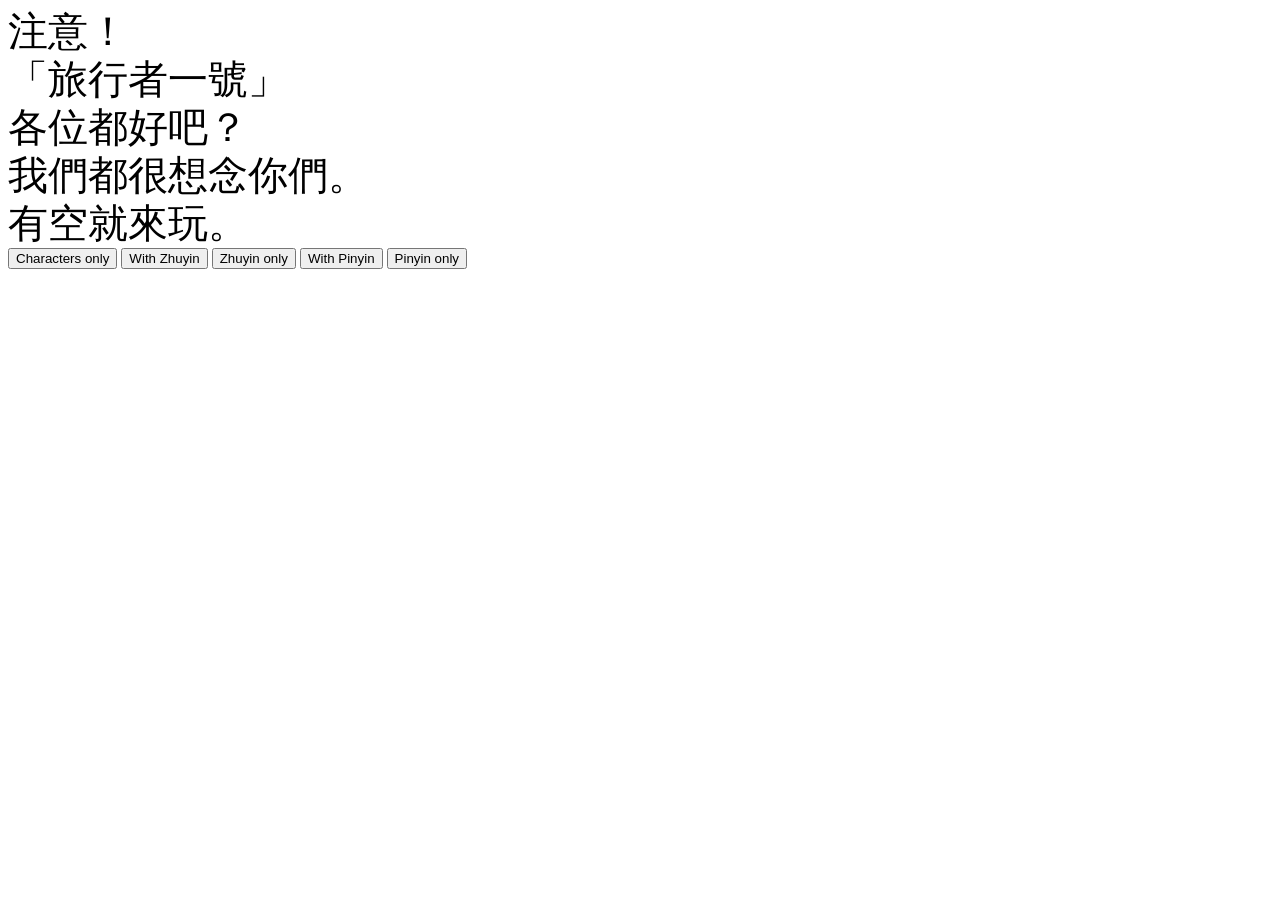
<file: demo/cmk3/index.html>
<!DOCTYPE html>
<html lang="zh-hant-TW">
<head>
	<meta charset="utf-8"></head>
	<link type="text/css" rel="stylesheet" href="index.css" charset="utf8">
	<title>注音符號調號之數位排版</title>
<body>
    <div id="reader" class="mode-char">
        <bpmf zhuyin="ㄓㄨˋ" pinyin="zhù">注</bpmf><bpmf zhuyin="ㄧˋ" pinyin="yì">意</bpmf>！
        <br>
        「<bpmf zhuyin="ㄌㄩˇ" pinyin="lǚ">旅</bpmf><bpmf zhuyin="ㄒㄧㄥˊ" pinyin="xíng">行</bpmf><bpmf zhuyin="ㄓㄜˇ" pinyin="zhě">者</bpmf><bpmf zhuyin="ㄧ" pinyin="yī">一</bpmf><bpmf zhuyin="ㄏㄠˋ" pinyin="hào">號</bpmf>」
        <br/>
		<bpmf zhuyin="ㄍㄜˋ" pinyin="gè">各</bpmf><bpmf zhuyin="ㄨㄟˋ" pinyin="wèi">位</bpmf><bpmf zhuyin="ㄉㄡ" pinyin="dōu">都</bpmf><bpmf zhuyin="ㄏㄠˇ" pinyin="hǎo">好</bpmf><bpmf zhuyin="˙ㄅㄚ" pinyin="ba">吧</bpmf>？
        <br/>
		<bpmf zhuyin="ㄨㄛˇ" pinyin="wǒ">我</bpmf><bpmf zhuyin="˙ㄇㄣ" pinyin="men">們</bpmf><bpmf zhuyin="ㄉㄡ" pinyin="dōu">都</bpmf><bpmf zhuyin="ㄏㄣˇ" pinyin="hěn">很</bpmf><bpmf zhuyin="ㄒㄧㄤˇ" pinyin="xiǎng">想</bpmf><bpmf zhuyin="ㄋㄧㄢˋ" pinyin="niàn">念</bpmf><bpmf zhuyin="ㄋㄧˇ" pinyin="nǐ">你</bpmf><bpmf zhuyin="˙ㄇㄣ" pinyin="men">們</bpmf>。
        <br/>
		<bpmf zhuyin="ㄧㄡˇ" pinyin="yǒu">有</bpmf><bpmf zhuyin="ㄎㄨㄥˋ" pinyin="kòng">空</bpmf><bpmf zhuyin="ㄐㄧㄡˋ" pinyin="jiù">就</bpmf><bpmf zhuyin="ㄌㄞˊ" pinyin="lái">來</bpmf><bpmf zhuyin="ㄨㄢˊ" pinyin="wán">玩</bpmf>。
    </div>

    <div class="controls">
        <button onclick="setMode('mode-char')">Characters only</button>
        <button onclick="setMode('mode-zhuyin')">With Zhuyin</button>
        <button onclick="setMode('mode-zhuyin-only')">Zhuyin only</button>
        <button onclick="setMode('mode-pinyin')">With Pinyin</button>
        <button onclick="setMode('mode-pinyin-only')">Pinyin only</button>
    </div>

    <script>
        function setMode(mode) {
            const reader = document.getElementById('reader');
            reader.className = mode;
        }
    </script>
</body>
</html>
</file>
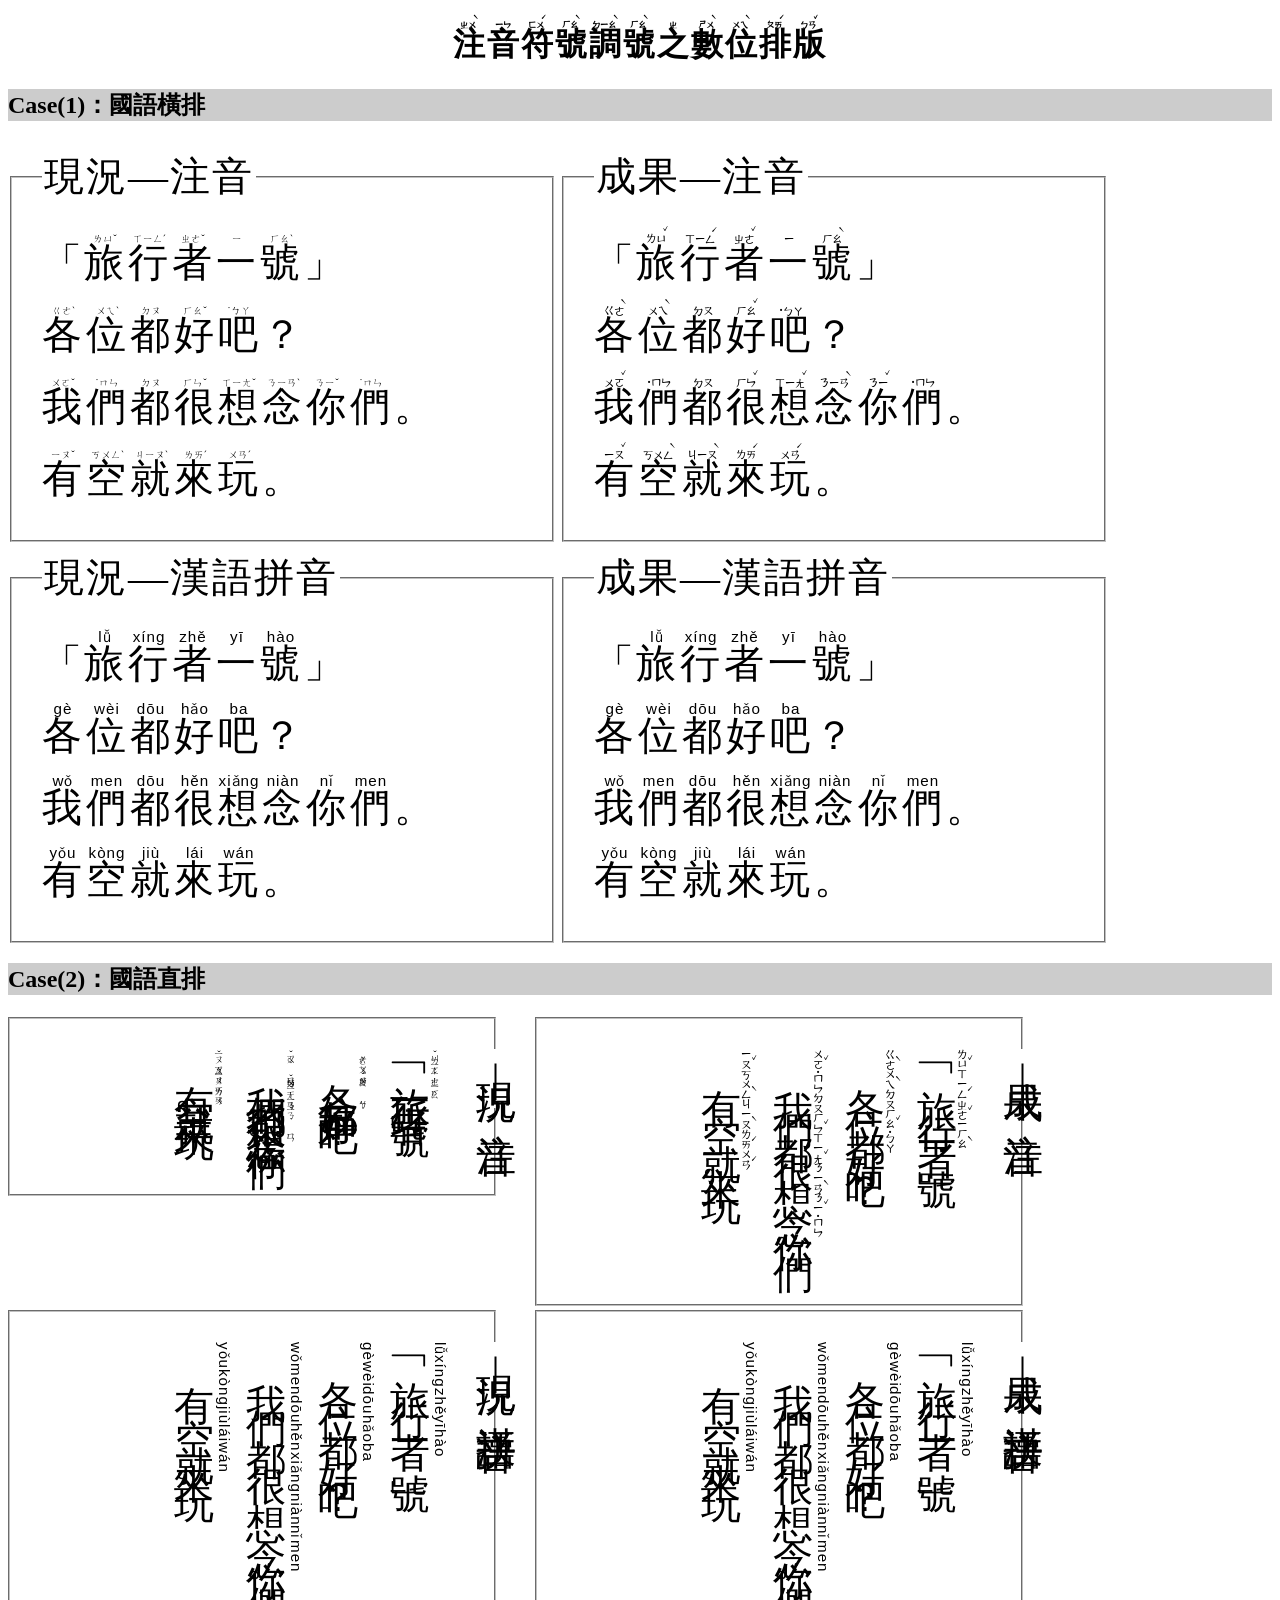
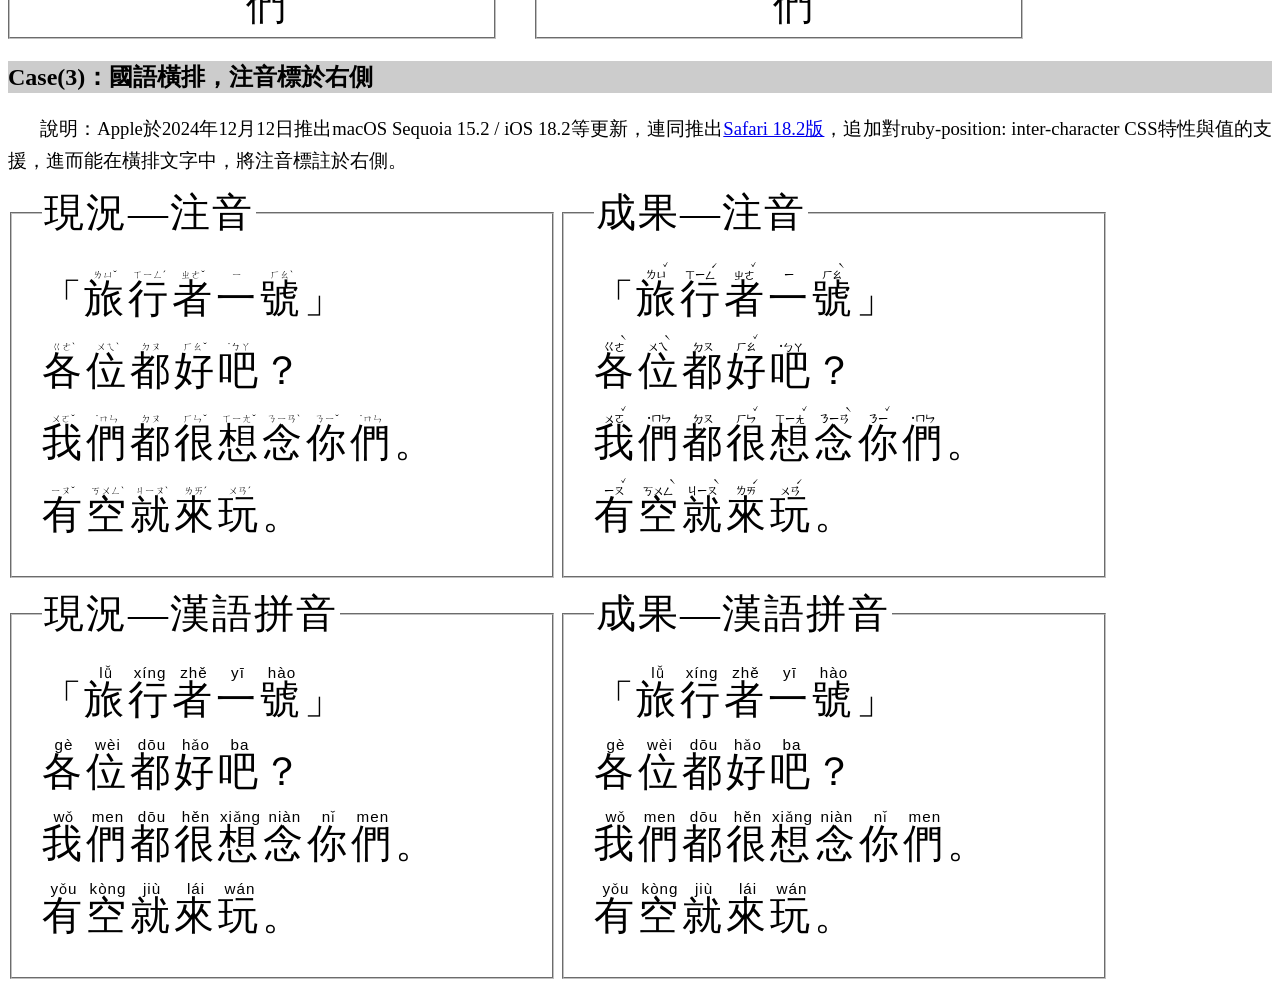
<file: demo/cmk_index.html>
<!DOCTYPE html>
<html lang="zh-hant-TW">
<head>
	<meta charset="utf-8"></head>
	<style>
	@font-face { 
		font-family: BopomofoRuby;
		src: url(BopomofoRuby1909-v1-Regular.ttf);
	}

	.dummy { font-size: 40px; line-height: 1.8; letter-spacing: 2px }
	/* font-family: '標楷體'; */

	.dummy2 { font-family: "KaiTi TC", "BiauKai", "標楷體"; font-size: 40px; line-height: 1.8; letter-spacing: 2px }

	.inter { ruby-position: inter-character; }

	.dummy2 rt { font-family: BopomofoRuby; }

	ruby { padding-right: 2px;  }

	.h {
		font-variant-east-asian: salt;
		-moz-font-feature-settings: "salt";
		-webkit-font-feature-settings: "salt";
		font-feature-settings: "salt";
	}

	.v {
		writing-mode: vertical-rl;
		-webkit-writing-mode: vertical-rl;
		-moz-writing-mode: vertical-rl;
		text-orientation: upright;
	}

	.dummy2 rt { font-family: BopomofoRuby; }

	rt {
		font-size: 26%;
		letter-spacing: 0;
		ruby-align: center;
		text-align: center;	/* chrome */
		text-orientation: upright;
		letter-spacing: 0;
	}

	h2 { background:#ccc; }

	fieldset { width: 12em; }

	h1 { text-align: center; font-size: 2rem; }

	h1 rt { font-family: BopomofoRuby; }

	p {margin: 0; font-size: 14pt;line-height: 1.7; text-align: justify; text-indent: 2rem;}

	.body {
		column-count: 2;
		column-gap: 3rem; 
		column-rule: solid black 1px;
		max-width: 49rem; margin-left: auto;margin-right: auto;
	}

	@media only screen and (max-width:48em) { 
		.body {max-width: 23rem;
			column-count: 1;
		}
		p {margin-bottom: 1rem; text-indent: 0;}
	}
	h2 { background:#ccc; }
	fieldset { width: 12em; display:inline-block; vertical-align:top; }

	.pinyin rt {
      font-family: sans-serif; /* Pinyin looks better in sans-serif */
      font-size: 38%; /* Adjust size for readability */
      letter-spacing: 1px;
    }

	.pinyin.v rt, .pinyin.inter rt {
      	font-family: sans-serif; /* Pinyin looks better in sans-serif */
		text-orientation: mixed; 
		font-size: 38%;
		padding-left: 2px;
	}
	</style>
	<title>注音符號調號之數位排版</title>
<body>
	<h1 class="h"><ruby>注<rt>ㄓㄨˋ</rt></ruby><ruby>音<rt>ㄧㄣ</rt></ruby><ruby>符<rt>ㄈㄨˊ</rt></ruby><ruby>號<rt>ㄏㄠˋ</rt></ruby><ruby>調<rt>ㄉㄧㄠˋ</rt></ruby><ruby>號<rt>ㄏㄠˋ</rt></ruby><ruby>之<rt>ㄓ</rt></ruby><ruby>數<rt>ㄕㄨˋ</rt></ruby><ruby>位<rt>ㄨㄟˋ</rt></ruby><ruby>排<rt>ㄆㄞˊ</rt></ruby><ruby>版<rt>ㄅㄢˇ</rt></ruby></h1>

	<h2>Case(1)：國語橫排</h2>

	<fieldset class="dummy" lang="zh-tw">
	<legend>現況—注音</legend>
	「<ruby>旅<rt>ㄌㄩˇ</rt></ruby><ruby>行<rt>ㄒㄧㄥˊ</rt></ruby><ruby>者<rt>ㄓㄜˇ</rt></ruby><ruby>一<rt>ㄧ</rt></ruby><ruby>號<rt>ㄏㄠˋ</rt></ruby>」<br>
	<ruby>各<rt>ㄍㄜˋ</rt></ruby><ruby>位<rt>ㄨㄟˋ</rt></ruby><ruby>都<rt>ㄉㄡ</rt></ruby><ruby>好<rt>ㄏㄠˇ</rt></ruby><ruby>吧<rt>˙ㄅㄚ</rt></ruby>？<br>
	<ruby>我<rt>ㄨㄛˇ</rt></ruby><ruby>們<rt>˙ㄇㄣ</rt></ruby><ruby>都<rt>ㄉㄡ</rt></ruby><ruby>很<rt>ㄏㄣˇ</rt></ruby><ruby>想<rt>ㄒㄧㄤˇ</rt></ruby><ruby>念<rt>ㄋㄧㄢˋ</rt></ruby><ruby>你<rt>ㄋㄧˇ</rt></ruby><ruby>們<rt>˙ㄇㄣ</rt></ruby>。<br>
	<ruby>有<rt>ㄧㄡˇ</rt></ruby><ruby>空<rt>ㄎㄨㄥˋ</rt></ruby><ruby>就<rt>ㄐㄧㄡˋ</rt></ruby><ruby>來<rt>ㄌㄞˊ</rt></ruby><ruby>玩<rt>ㄨㄢˊ</rt></ruby>。<br>
	</fieldset>

	<fieldset class="dummy2 h" lang="zh-tw">
	<legend>成果—注音</legend>
	「<ruby>旅<rt>ㄌㄩˇ</rt></ruby><ruby>行<rt>ㄒㄧㄥˊ</rt></ruby><ruby>者<rt>ㄓㄜˇ</rt></ruby><ruby><span class="kk">一</span><rt>ㄧ</rt></ruby><ruby>號<rt>ㄏㄠˋ</rt></ruby>」<br>
	<ruby>各<rt>ㄍㄜˋ</rt></ruby><ruby>位<rt>ㄨㄟˋ</rt></ruby><ruby>都<rt>ㄉㄡ</rt></ruby><ruby>好<rt>ㄏㄠˇ</rt></ruby><ruby>吧<rt>˙ㄅㄚ</rt></ruby>？<br>
	<ruby>我<rt>ㄨㄛˇ</rt></ruby><ruby>們<rt>˙ㄇㄣ</rt></ruby><ruby>都<rt>ㄉㄡ</rt></ruby><ruby>很<rt>ㄏㄣˇ</rt></ruby><ruby>想<rt>ㄒㄧㄤˇ</rt></ruby><ruby>念<rt>ㄋㄧㄢˋ</rt></ruby><ruby>你<rt>ㄋㄧˇ</rt></ruby><ruby>們<rt>˙ㄇㄣ</rt></ruby>。<br>
	<ruby>有<rt>ㄧㄡˇ</rt></ruby><ruby>空<rt>ㄎㄨㄥˋ</rt></ruby><ruby>就<rt>ㄐㄧㄡˋ</rt></ruby><ruby>來<rt>ㄌㄞˊ</rt></ruby><ruby>玩<rt>ㄨㄢˊ</rt></ruby>。<br>
	</fieldset>

	<fieldset class="dummy pinyin" lang="zh-tw">
      <legend>現況—漢語拼音</legend>
      「<ruby>旅<rt>lǚ</rt></ruby><ruby>行<rt>xíng</rt></ruby><ruby>者<rt>zhě</rt></ruby><ruby>一<rt>yī</rt></ruby><ruby>號<rt>hào</rt></ruby>」<br />
      <ruby>各<rt>gè</rt></ruby><ruby>位<rt>wèi</rt></ruby><ruby>都<rt>dōu</rt></ruby><ruby>好<rt>hǎo</rt></ruby><ruby>吧<rt>ba</rt></ruby>？<br />
      <ruby>我<rt>wǒ</rt></ruby><ruby>們<rt>men</rt></ruby><ruby>都<rt>dōu</rt></ruby><ruby>很<rt>hěn</rt></ruby><ruby>想<rt>xiǎng</rt></ruby><ruby>念<rt>niàn</rt></ruby><ruby>你<rt>nǐ</rt></ruby><ruby>們<rt>men</rt></ruby>。<br />
      <ruby>有<rt>yǒu</rt></ruby><ruby>空<rt>kòng</rt></ruby><ruby>就<rt>jiù</rt></ruby><ruby>來<rt>lái</rt></ruby><ruby>玩<rt>wán</rt></ruby>。<br />
    </fieldset>

	<fieldset class="dummy2 pinyin" lang="zh-tw">
      <legend>成果—漢語拼音</legend>
      「<ruby>旅<rt>lǚ</rt></ruby><ruby>行<rt>xíng</rt></ruby><ruby>者<rt>zhě</rt></ruby><ruby>一<rt>yī</rt></ruby><ruby>號<rt>hào</rt></ruby>」<br />
      <ruby>各<rt>gè</rt></ruby><ruby>位<rt>wèi</rt></ruby><ruby>都<rt>dōu</rt></ruby><ruby>好<rt>hǎo</rt></ruby><ruby>吧<rt>ba</rt></ruby>？<br />
      <ruby>我<rt>wǒ</rt></ruby><ruby>們<rt>men</rt></ruby><ruby>都<rt>dōu</rt></ruby><ruby>很<rt>hěn</rt></ruby><ruby>想<rt>xiǎng</rt></ruby><ruby>念<rt>niàn</rt></ruby><ruby>你<rt>nǐ</rt></ruby><ruby>們<rt>men</rt></ruby>。<br />
      <ruby>有<rt>yǒu</rt></ruby><ruby>空<rt>kòng</rt></ruby><ruby>就<rt>jiù</rt></ruby><ruby>來<rt>lái</rt></ruby><ruby>玩<rt>wán</rt></ruby>。<br />
    </fieldset>

	<h2>Case(2)：國語直排</h2>

	<fieldset class="dummy v">
	<legend>現況|注音</legend>
	「<ruby>旅<rt>ㄌㄩˇ</rt></ruby><ruby>行<rt>ㄒㄧㄥˊ</rt></ruby><ruby>者<rt>ㄓㄜˇ</rt></ruby><ruby>一<rt>ㄧ</rt></ruby><ruby>號<rt>ㄏㄠˋ</rt></ruby>」<br>
	<ruby>各<rt>ㄍㄜˋ</rt></ruby><ruby>位<rt>ㄨㄟˋ</rt></ruby><ruby>都<rt>ㄉㄡ</rt></ruby><ruby>好<rt>ㄏㄠˇ</rt></ruby><ruby>吧<rt>˙ㄅㄚ</rt></ruby>？<br>
	<ruby>我<rt>ㄨㄛˇ</rt></ruby><ruby>們<rt>˙ㄇㄣ</rt></ruby><ruby>都<rt>ㄉㄡ</rt></ruby><ruby>很<rt>ㄏㄣˇ</rt></ruby><ruby>想<rt>ㄒㄧㄤˇ</rt></ruby><ruby>念<rt>ㄋㄧㄢˋ</rt></ruby><ruby>你<rt>ㄋㄧˇ</rt></ruby><ruby>們<rt>˙ㄇㄣ</rt></ruby>。<br>
	<ruby>有<rt>ㄧㄡˇ</rt></ruby><ruby>空<rt>ㄎㄨㄥˋ</rt></ruby><ruby>就<rt>ㄐㄧㄡˋ</rt></ruby><ruby>來<rt>ㄌㄞˊ</rt></ruby><ruby>玩<rt>ㄨㄢˊ</rt></ruby>。<br>
	</fieldset>

	<fieldset class="dummy2 v">
	<legend>成果|注音</legend>
	「<ruby>旅<rt>ㄌㄩˇ</rt></ruby><ruby>行<rt>ㄒㄧㄥˊ</rt></ruby><ruby>者<rt>ㄓㄜˇ</rt></ruby><ruby><span class="kk">一</span><rt>ㄧ</rt></ruby><ruby>號<rt>ㄏㄠˋ</rt></ruby>」<br>
	<ruby>各<rt>ㄍㄜˋ</rt></ruby><ruby>位<rt>ㄨㄟˋ</rt></ruby><ruby>都<rt>ㄉㄡ</rt></ruby><ruby>好<rt>ㄏㄠˇ</rt></ruby><ruby>吧<rt>˙ㄅㄚ</rt></ruby>？<br>
	<ruby>我<rt>ㄨㄛˇ</rt></ruby><ruby>們<rt>˙ㄇㄣ</rt></ruby><ruby>都<rt>ㄉㄡ</rt></ruby><ruby>很<rt>ㄏㄣˇ</rt></ruby><ruby>想<rt>ㄒㄧㄤˇ</rt></ruby><ruby>念<rt>ㄋㄧㄢˋ</rt></ruby><ruby>你<rt>ㄋㄧˇ</rt></ruby><ruby>們<rt>˙ㄇㄣ</rt></ruby>。<br>
	<ruby>有<rt>ㄧㄡˇ</rt></ruby><ruby>空<rt>ㄎㄨㄥˋ</rt></ruby><ruby>就<rt>ㄐㄧㄡˋ</rt></ruby><ruby>來<rt>ㄌㄞˊ</rt></ruby><ruby>玩<rt>ㄨㄢˊ</rt></ruby>。<br>
	</fieldset>

	<fieldset class="dummy pinyin v" lang="zh-tw">
      <legend>現況|漢語拼音</legend>
      「<ruby>旅<rt>lǚ</rt></ruby><ruby>行<rt>xíng</rt></ruby><ruby>者<rt>zhě</rt></ruby><ruby>一<rt>yī</rt></ruby><ruby>號<rt>hào</rt></ruby>」<br />
      <ruby>各<rt>gè</rt></ruby><ruby>位<rt>wèi</rt></ruby><ruby>都<rt>dōu</rt></ruby><ruby>好<rt>hǎo</rt></ruby><ruby>吧<rt>ba</rt></ruby>？<br />
      <ruby>我<rt>wǒ</rt></ruby><ruby>們<rt>men</rt></ruby><ruby>都<rt>dōu</rt></ruby><ruby>很<rt>hěn</rt></ruby><ruby>想<rt>xiǎng</rt></ruby><ruby>念<rt>niàn</rt></ruby><ruby>你<rt>nǐ</rt></ruby><ruby>們<rt>men</rt></ruby>。<br />
      <ruby>有<rt>yǒu</rt></ruby><ruby>空<rt>kòng</rt></ruby><ruby>就<rt>jiù</rt></ruby><ruby>來<rt>lái</rt></ruby><ruby>玩<rt>wán</rt></ruby>。<br />
    </fieldset>

	<fieldset class="dummy2 pinyin v" lang="zh-tw">
      <legend>成果|漢語拼音</legend>
      「<ruby>旅<rt>lǚ</rt></ruby><ruby>行<rt>xíng</rt></ruby><ruby>者<rt>zhě</rt></ruby><ruby>一<rt>yī</rt></ruby><ruby>號<rt>hào</rt></ruby>」<br />
      <ruby>各<rt>gè</rt></ruby><ruby>位<rt>wèi</rt></ruby><ruby>都<rt>dōu</rt></ruby><ruby>好<rt>hǎo</rt></ruby><ruby>吧<rt>ba</rt></ruby>？<br />
      <ruby>我<rt>wǒ</rt></ruby><ruby>們<rt>men</rt></ruby><ruby>都<rt>dōu</rt></ruby><ruby>很<rt>hěn</rt></ruby><ruby>想<rt>xiǎng</rt></ruby><ruby>念<rt>niàn</rt></ruby><ruby>你<rt>nǐ</rt></ruby><ruby>們<rt>men</rt></ruby>。<br />
      <ruby>有<rt>yǒu</rt></ruby><ruby>空<rt>kòng</rt></ruby><ruby>就<rt>jiù</rt></ruby><ruby>來<rt>lái</rt></ruby><ruby>玩<rt>wán</rt></ruby>。<br />
    </fieldset>

	<h2>Case(3)：國語橫排，注音標於右側</h2>

	<p>說明：Apple於2024年12月12日推出macOS Sequoia 15.2 / iOS 18.2等更新，連同推出<a href="https://webkit.org/blog/16301/webkit-features-in-safari-18-2/">Safari 18.2版</a>，追加對ruby-position: inter-character CSS特性與值的支援，進而能在橫排文字中，將注音標註於右側。</p>
	
	<fieldset class="dummy inter" lang="zh-tw">
	<legend>現況—注音</legend>
	「<ruby>旅<rt>ㄌㄩˇ</rt></ruby><ruby>行<rt>ㄒㄧㄥˊ</rt></ruby><ruby>者<rt>ㄓㄜˇ</rt></ruby><ruby>一<rt>ㄧ</rt></ruby><ruby>號<rt>ㄏㄠˋ</rt></ruby>」<br>
	<ruby>各<rt>ㄍㄜˋ</rt></ruby><ruby>位<rt>ㄨㄟˋ</rt></ruby><ruby>都<rt>ㄉㄡ</rt></ruby><ruby>好<rt>ㄏㄠˇ</rt></ruby><ruby>吧<rt>˙ㄅㄚ</rt></ruby>？<br>
	<ruby>我<rt>ㄨㄛˇ</rt></ruby><ruby>們<rt>˙ㄇㄣ</rt></ruby><ruby>都<rt>ㄉㄡ</rt></ruby><ruby>很<rt>ㄏㄣˇ</rt></ruby><ruby>想<rt>ㄒㄧㄤˇ</rt></ruby><ruby>念<rt>ㄋㄧㄢˋ</rt></ruby><ruby>你<rt>ㄋㄧˇ</rt></ruby><ruby>們<rt>˙ㄇㄣ</rt></ruby>。<br>
	<ruby>有<rt>ㄧㄡˇ</rt></ruby><ruby>空<rt>ㄎㄨㄥˋ</rt></ruby><ruby>就<rt>ㄐㄧㄡˋ</rt></ruby><ruby>來<rt>ㄌㄞˊ</rt></ruby><ruby>玩<rt>ㄨㄢˊ</rt></ruby>。<br>
	</fieldset>

	<fieldset class="dummy2 h inter" lang="zh-tw">
	<legend>成果—注音</legend>
	「<ruby>旅<rt>ㄌㄩˇ</rt></ruby><ruby>行<rt>ㄒㄧㄥˊ</rt></ruby><ruby>者<rt>ㄓㄜˇ</rt></ruby><ruby><span class="kk">一</span><rt>ㄧ</rt></ruby><ruby>號<rt>ㄏㄠˋ</rt></ruby>」<br>
	<ruby>各<rt>ㄍㄜˋ</rt></ruby><ruby>位<rt>ㄨㄟˋ</rt></ruby><ruby>都<rt>ㄉㄡ</rt></ruby><ruby>好<rt>ㄏㄠˇ</rt></ruby><ruby>吧<rt>˙ㄅㄚ</rt></ruby>？<br>
	<ruby>我<rt>ㄨㄛˇ</rt></ruby><ruby>們<rt>˙ㄇㄣ</rt></ruby><ruby>都<rt>ㄉㄡ</rt></ruby><ruby>很<rt>ㄏㄣˇ</rt></ruby><ruby>想<rt>ㄒㄧㄤˇ</rt></ruby><ruby>念<rt>ㄋㄧㄢˋ</rt></ruby><ruby>你<rt>ㄋㄧˇ</rt></ruby><ruby>們<rt>˙ㄇㄣ</rt></ruby>。<br>
	<ruby>有<rt>ㄧㄡˇ</rt></ruby><ruby>空<rt>ㄎㄨㄥˋ</rt></ruby><ruby>就<rt>ㄐㄧㄡˋ</rt></ruby><ruby>來<rt>ㄌㄞˊ</rt></ruby><ruby>玩<rt>ㄨㄢˊ</rt></ruby>。<br>
	</fieldset>

	<fieldset class="dummy pinyin inter" lang="zh-tw">
      <legend>現況—漢語拼音</legend>
      「<ruby>旅<rt>lǚ</rt></ruby><ruby>行<rt>xíng</rt></ruby><ruby>者<rt>zhě</rt></ruby><ruby>一<rt>yī</rt></ruby><ruby>號<rt>hào</rt></ruby>」<br />
      <ruby>各<rt>gè</rt></ruby><ruby>位<rt>wèi</rt></ruby><ruby>都<rt>dōu</rt></ruby><ruby>好<rt>hǎo</rt></ruby><ruby>吧<rt>ba</rt></ruby>？<br />
      <ruby>我<rt>wǒ</rt></ruby><ruby>們<rt>men</rt></ruby><ruby>都<rt>dōu</rt></ruby><ruby>很<rt>hěn</rt></ruby><ruby>想<rt>xiǎng</rt></ruby><ruby>念<rt>niàn</rt></ruby><ruby>你<rt>nǐ</rt></ruby><ruby>們<rt>men</rt></ruby>。<br />
      <ruby>有<rt>yǒu</rt></ruby><ruby>空<rt>kòng</rt></ruby><ruby>就<rt>jiù</rt></ruby><ruby>來<rt>lái</rt></ruby><ruby>玩<rt>wán</rt></ruby>。<br />
    </fieldset>

	<fieldset class="dummy2 pinyin inter" lang="zh-tw">
      <legend>成果—漢語拼音</legend>
      「<ruby>旅<rt>lǚ</rt></ruby><ruby>行<rt>xíng</rt></ruby><ruby>者<rt>zhě</rt></ruby><ruby>一<rt>yī</rt></ruby><ruby>號<rt>hào</rt></ruby>」<br />
      <ruby>各<rt>gè</rt></ruby><ruby>位<rt>wèi</rt></ruby><ruby>都<rt>dōu</rt></ruby><ruby>好<rt>hǎo</rt></ruby><ruby>吧<rt>ba</rt></ruby>？<br />
      <ruby>我<rt>wǒ</rt></ruby><ruby>們<rt>men</rt></ruby><ruby>都<rt>dōu</rt></ruby><ruby>很<rt>hěn</rt></ruby><ruby>想<rt>xiǎng</rt></ruby><ruby>念<rt>niàn</rt></ruby><ruby>你<rt>nǐ</rt></ruby><ruby>們<rt>men</rt></ruby>。<br />
      <ruby>有<rt>yǒu</rt></ruby><ruby>空<rt>kòng</rt></ruby><ruby>就<rt>jiù</rt></ruby><ruby>來<rt>lái</rt></ruby><ruby>玩<rt>wán</rt></ruby>。<br />
    </fieldset>

</body>
</html>
</file>
<file: demo/cmk3/index.css>
@font-face { 
    font-family: 'BopomofoRuby';
    src: url(../font/BopomofoRuby1909-v1-Regular.ttf);
}

#reader {
    font-size: 40px;
    line-height: 1.2;
}

/* --- Mode: Characters only --- */
.mode-char bpmf {
    display: inline-block;
}

/* --- Mode: Characters + Zhuyin (vertical on right) --- */
.mode-zhuyin bpmf {
    position: relative;
    display: inline-block;
    padding-right: 0.5em;
}

.mode-zhuyin bpmf::after {
    content: attr(zhuyin);
    writing-mode: vertical-rl;
    display: flex;              /* treat as flex column */
    align-items: center;        /* center horizontally */
    justify-content: center;    /* center vertically */
    position: absolute;
    right: -1.5em;
    left: 1em;
    top: 0;
    bottom: 0;
    font-family: 'BopomofoRuby';
    font-size: 0.30em;
    text-orientation: upright;
    line-height: 1;             /* keep glyphs tight */
}

/* --- Mode: Characters + Pinyin (horizontal on top) --- */
.mode-pinyin bpmf {
    position: relative;
    display: inline-block;
    padding-top: 0.5em;
}

.mode-pinyin bpmf::before {
    content: attr(pinyin);
    display: flex;              /* treat as flex column */
    align-items: center;        /* center horizontally */
    justify-content: center;    /* center vertically */
    position: absolute;
    top: 0.1em;
    right: 0;
    left: 0;
    font-family: 'sans-serif';
    font-size: 0.4em;
    line-height: 1;             /* keep glyphs tight */
}

/* --- Mode: Zhuyin only (vertical but laid out horizontally) --- */
.mode-zhuyin-only bpmf {
    writing-mode: vertical-rl;
    font-size: 0;               /* hide the base character */
    color: transparent;         /* ensure no glyph shows */
    margin-left: 5px;
    margin-right: 5px;
}

.mode-zhuyin-only bpmf::after {
    content: attr(zhuyin);
    font-family: 'BopomofoRuby';
    font-size: 20px;
    text-orientation: upright;
}

.mode-zhuyin-only bpmf {
    color: black;
}

/* --- Mode: Pinyin only --- */
.mode-pinyin-only bpmf {
    font-size: 0;               /* hide the base character */
    color: transparent;         /* ensure no glyph shows */
    margin-left: 5px;
    margin-right: 5px;
}

.mode-pinyin-only bpmf::before {
    content: attr(pinyin);
    font-family: 'sans-serif';
    font-size: 35px;            /* restore readable size */
}

.mode-pinyin-only bpmf {
    color: black;
}
</file>
